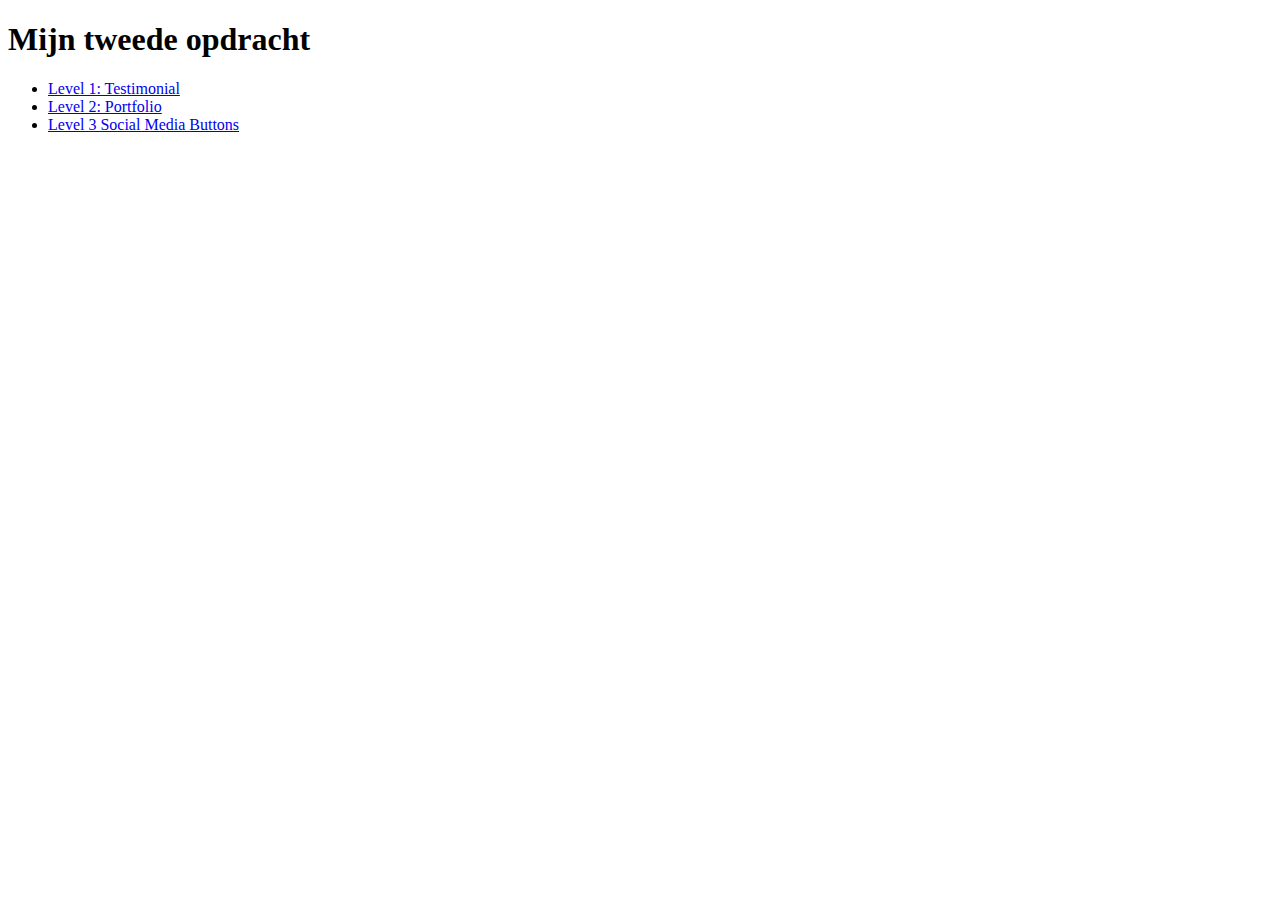
<file: Eindopdracht 002 - Advanced CSS - Poging 2/index.html>
<!DOCTYPE html>
<html lang="nl">
<head>
    <meta charset="UTF-8">
    <meta http-equiv="X-UA-Compatible" content="IE=edge">
    <meta name="viewport" content="width=device-width, initial-scale=1.0">
    <title>Eindopdracht Advanced CSS</title>
</head>
<body>
    <h1>Mijn tweede opdracht</h1>
    <ul>
        <li>
            <a href="testimonial.html">Level 1: Testimonial</a>
        </li>
        <li>
            <a href="portfolio.html">Level 2: Portfolio</a>
        </li>
        <li>
            <a href="social_media.html">Level 3 Social Media Buttons</a>
        </li>
    </ul>
</body>
</html>
</file>
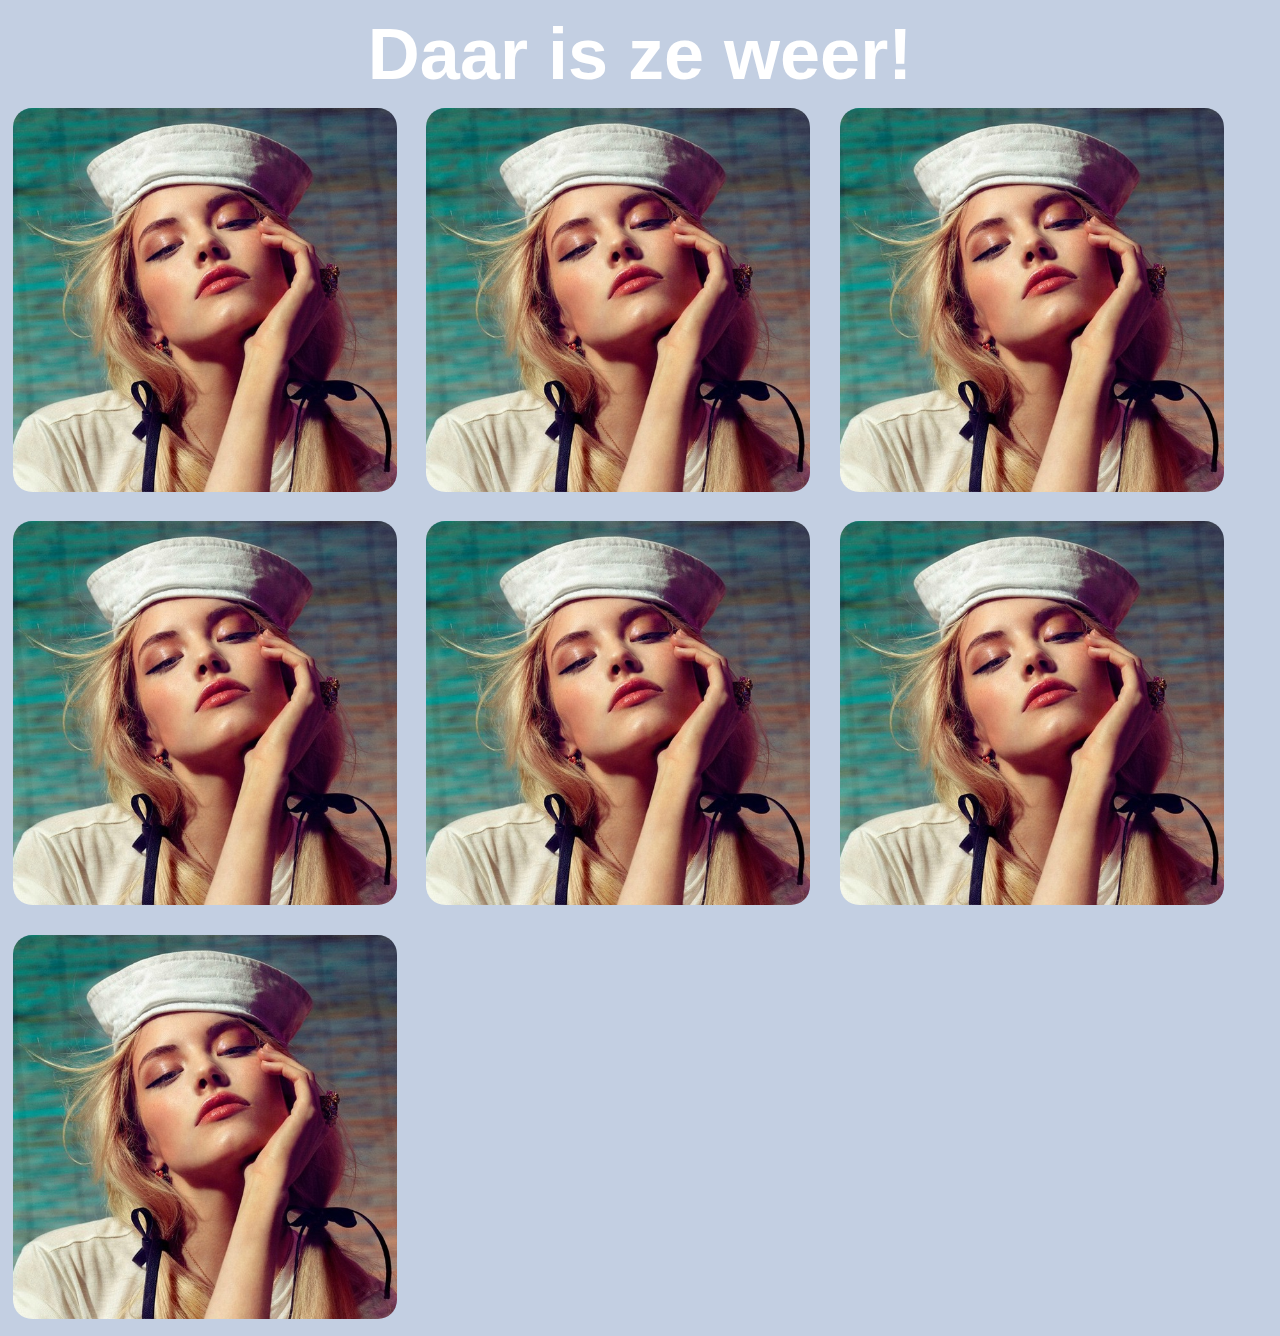
<file: Eindopdracht 002 - Advanced CSS - Poging 2/portfolio.html>
<!DOCTYPE html>
<html lang="nl">
  <head>
    <meta charset="UTF-8" />
    <meta http-equiv="X-UA-Compatible" content="IE=edge" />
    <meta name="viewport" content="width=device-width, initial-scale=1.0" />
    <title>Portfolio</title>
    <link rel="stylesheet" href="portfolio.css" />
  </head>
  <body>
    <main>
      <h1>Daar is ze weer!</h1>

      <div class="portfolio">
        <div class="portfolio__item">
          <img
            class="portfolio__image"
            src="meisje_loos.jpg"
            alt="Mevrouw Loos"
          />
          <span class="portfolio__item--transform"
            ><input class="portfolio__button" type="button" value="Read More"
          /></span>
        </div>
        <div class="portfolio__item">
          <img
            class="portfolio__image"
            src="meisje_loos.jpg"
            alt="Mevrouw Loos"
          />
          <span class="portfolio__item--transform"
            ><input class="portfolio__button" type="button" value="Read More"
          /></span>
        </div>
        <div class="portfolio__item">
          <img
            class="portfolio__image"
            src="meisje_loos.jpg"
            alt="Mevrouw Loos"
          />
          <span class="portfolio__item--transform"
            ><input class="portfolio__button" type="button" value="Read More"
          /></span>
        </div>
        <div class="portfolio__item">
          <img
            class="portfolio__image"
            src="meisje_loos.jpg"
            alt="Mevrouw Loos"
          />
          <span class="portfolio__item--transform"
            ><input class="portfolio__button" type="button" value="Read More"
          /></span>
        </div>
        <div class="portfolio__item">
          <img
            class="portfolio__image"
            src="meisje_loos.jpg"
            alt="Mevrouw Loos"
          />
          <span class="portfolio__item--transform"
            ><input class="portfolio__button" type="button" value="Read More"
          /></span>
        </div>
        <div class="portfolio__item">
          <img
            class="portfolio__image"
            src="meisje_loos.jpg"
            alt="Mevrouw Loos"
          />
          <span class="portfolio__item--transform"
            ><input class="portfolio__button" type="button" value="Read More"
          /></span>
        </div>
        <div class="portfolio__item">
          <img
            class="portfolio__image"
            src="meisje_loos.jpg"
            alt="Mevrouw Loos"
          />
          <span class="portfolio__item--transform"
            ><input class="portfolio__button" type="button" value="Read More"
          /></span>
        </div>
      </div>
    </main>
  </body>
</html>
</file>
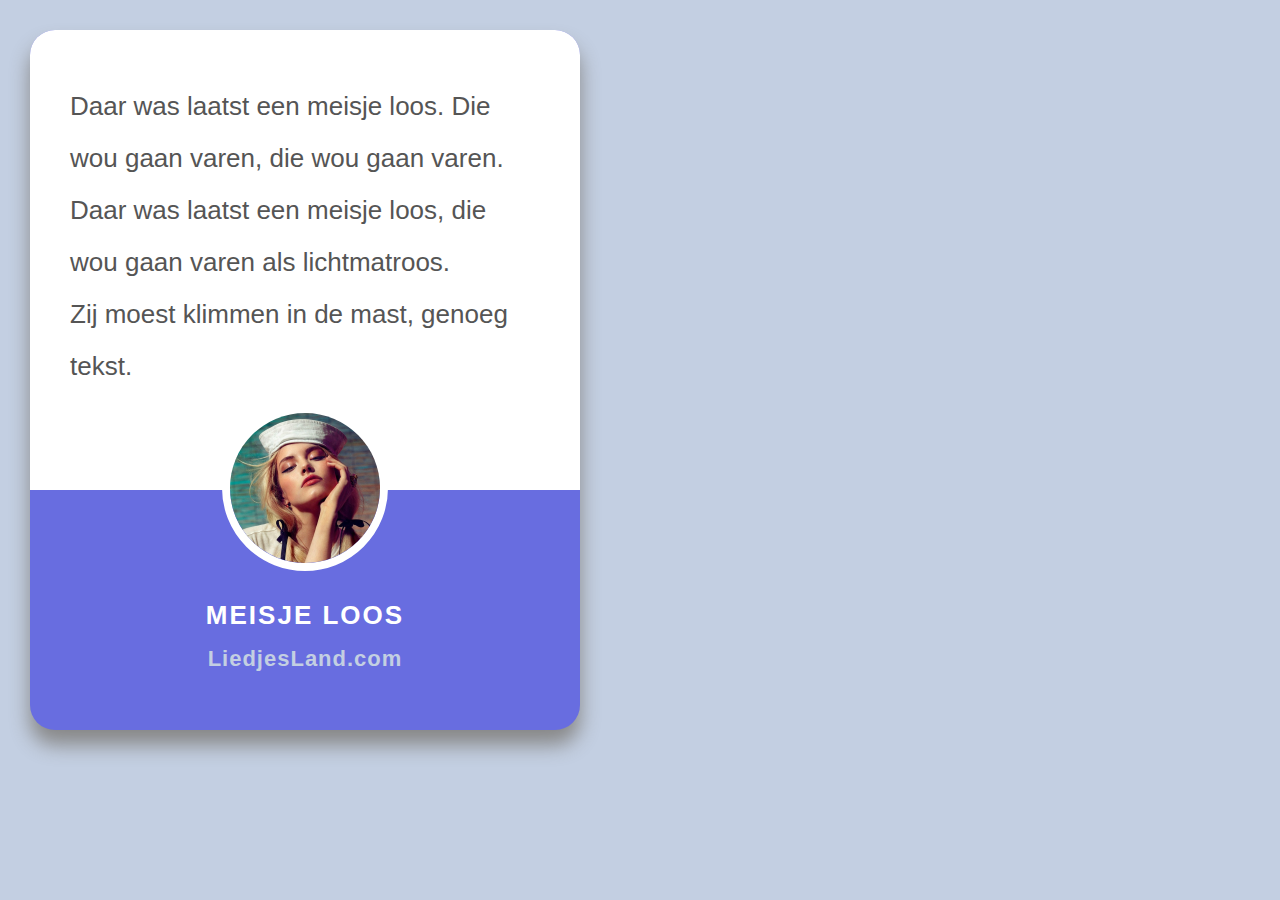
<file: Eindopdracht 002 - Advanced CSS - Poging 2/testimonial.html>
<!DOCTYPE html>
<html lang="nl">
  <head>
    <meta charset="UTF-8" />
    <meta http-equiv="X-UA-Compatible" content="IE=edge" />
    <meta name="viewport" content="width=device-width, initial-scale=1.0" />
    <title>Testimonial</title>
    <link rel="stylesheet" href="testimonial.css" />
  </head>
  <body>
    <div class="card">
      <div class="card__top-wrapper">
        <p class="card__text"
          >Daar was laatst een meisje loos. Die wou gaan varen, die wou gaan
          varen. Daar was laatst een meisje loos, die wou gaan varen als
          lichtmatroos. <br />
          Zij moest klimmen in de mast, genoeg tekst.</p
        >
      </div>

      <img class="card__picture" src="meisje_loos.jpg" alt="sailor girl" />

      <h1 class="card__name">Meisje Loos</h1>

      <a
        class="card__website"
        href="http://www.liedjesland.com/Liedjes/kinderliedjes/DaarWasLaatstEenMeisjeLoos/DaarWasLaatstEenMeisjeLoos.htm"
        >LiedjesLand.com</a
      >
    </div>
  </body>
</html>
</file>
<file: Eindopdracht 002 - Advanced CSS - Poging 2/portfolio.css>
@import url("_defaults.css");
* {
  box-sizing: border-box;
}

body {
  background-color: #c3cfe2;
}

main {
  width: 100%;
}

h1 {
  font-family: Arial, Helvetica, sans-serif;
  font-size: 36px;
  color: white;
  text-align: center;
  padding-top: 1%;
}
@media (min-width: 768px) {
  h1 {
    font-size: 48px;
  }
}
@media (min-width: 1024px) {
  h1 {
    font-size: 72px;
  }
}

.portfolio {
  display: flexbox;
}
.portfolio__item {
  margin: 1%;
  border-radius: 5%;
  display: inline-block;
  position: relative;
  width: 95%;
}
@media (min-width: 768px) {
  .portfolio__item {
    width: 45%;
  }
}
@media (min-width: 1024px) {
  .portfolio__item {
    width: 30%;
  }
}
.portfolio__item--transform {
  opacity: 0;
  border-radius: 5%;
  position: absolute;
  background-color: #333;
  width: 100%;
  height: 100%;
  transform: translateY(-100%);
  display: flex;
  justify-content: center;
  align-items: center;
}
.portfolio__item--transform:hover {
  transition: opacity 0.5s ease-in-out;
  opacity: 1;
}
.portfolio__image {
  border-radius: 5%;
  width: 100%;
  height: auto;
}
.portfolio__button {
  background-color: white;
  color: black;
  padding: 5px;
  font-size: 24px;
  font-weight: bold;
}
.portfolio__button:hover {
  color: blue;
}/*# sourceMappingURL=portfolio.css.map */
</file>
<file: Eindopdracht 002 - Advanced CSS - Poging 2/testimonial.css>
@import url("_defaults.css");
* {
  font-family: "Lucida Sans", "Lucida Sans Regular", "Lucida Grande", "Lucida Sans Unicode", Geneva, Verdana, sans-serif;
  /* Best UX-afdeling, dit lettertype komt in de buurt. Kunnen jullie ajb aangeven wat het exacte lettertype is? */
  font-size: 26px;
  text-align: center;
}

body {
  background-color: #c3cfe2;
}

.card {
  /* card stuff */
  background-color: #686de0;
  width: 550px;
  height: 700px;
  border-radius: 25px;
  margin: 30px;
  display: flex;
  flex-direction: column;
  align-items: center;
  box-shadow: 0px 15px 20px #888;
}
.card__top-wrapper {
  color: #555;
  padding: 40px;
  background-color: #fff;
  border-top-left-radius: 25px;
  border-top-right-radius: 25px;
  height: 380px;
  position: relative;
}
.card__text {
  margin-top: 10px;
  text-align: left;
  line-height: 2em;
}
.card__picture {
  display: inline-block;
  position: absolute;
  transform: translateY(375px);
  border: 8px solid #fff;
  border-radius: 1024px;
  height: 150px;
  width: 150px;
}
.card__name {
  padding-top: 110px;
  text-decoration: none;
  text-transform: uppercase;
  letter-spacing: 2px;
  color: #fff;
  position: relative;
}
.card__website {
  letter-spacing: 1px;
  padding-top: 15px;
  text-decoration: none;
  font-weight: bold;
  font-size: 22px;
  color: #c3cfe2;
  position: relative;
}/*# sourceMappingURL=testimonial.css.map */
</file>
